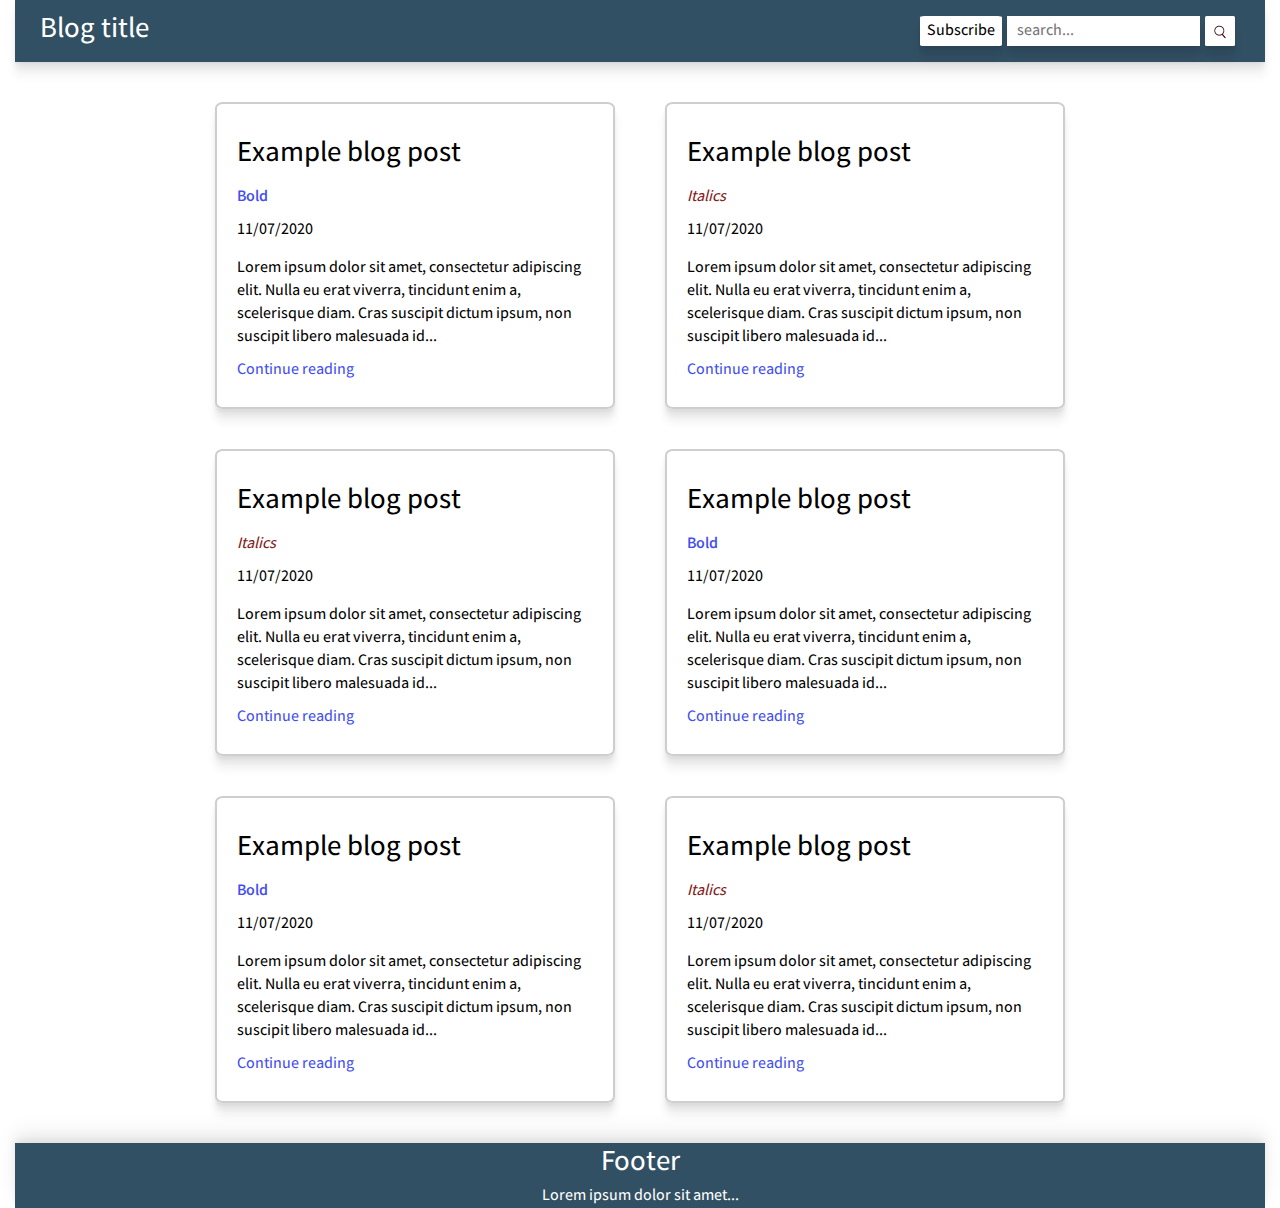
<file: index.html>
<!DOCTYPE html>
<html lang="en">
  <head>
    <meta charset="utf-8" />
    <meta name="description" content="udacity FEND project 1" />
    <meta name="keywords" content="udacity front end" />
    <meta name="viewport" content="width=device-width, initial-scale=1" />
    <title>UFEND 1 - Personal Blog</title>
    <link rel="shortcut icon" href="./favicon.ico" type="image/x-icon"> 
    <link
      href="https://fonts.googleapis.com/css2?family=Varta:wght@500&display=swap"
      rel="stylesheet"
    />
    <link href="css/index.css" type="text/css" rel="stylesheet" />
  </head>

  <body class="body-list">
    <header class="header shadow color-bg-secondary">
      <section class="header__title">
        <h1>Blog title</h1>
      </section>
      <section class="header__menu">
          <button class="shadow hoverable">
            <a href="subscribe.html">Subscribe</a>
          </button>
        <form class="search-form" action="" method="GET">
          <label for="searched-post"></label>
          <input
            aria-label="search"
            class="hoverable shadow"
            placeholder="search..."
            type="search"
            name="searched-post"
          />
          <button aria-label="search" type="submit" class="search-form__button hoverable shadow">
            <img alt="search" src="assets/search.png"/>
          </button>
        </form>
      </section>
    </header>

    <main class="main-list preload">
      <article class="card border hoverable shadow">
        <section class="card__header">
          <h2>Example blog post</h2>
          <p class="color-primary bold"><strong>Bold</strong></p>
          <p>11/07/2020</p>
        </section>
        <p class="card__content">
          Lorem ipsum dolor sit amet, consectetur adipiscing elit. Nulla eu erat
          viverra, tincidunt enim a, scelerisque diam. Cras suscipit dictum
          ipsum, non suscipit libero malesuada id...
        </p>
        <a href="article.html" class="color-primary">Continue reading</a>
      </article>

      <article class="card border hoverable shadow">
        <section class="card__header">
          <h2>Example blog post</h2>
          <p class="color-danger">
            <strong><em>Italics</em></strong>
          </p>
          <p>11/07/2020</p>
        </section>
        <p class="card__content">
          Lorem ipsum dolor sit amet, consectetur adipiscing elit. Nulla eu erat
          viverra, tincidunt enim a, scelerisque diam. Cras suscipit dictum
          ipsum, non suscipit libero malesuada id...
        </p>
        <a href="article.html" class="color-primary">Continue reading</a>
      </article>

      <article class="card border hoverable shadow">
        <section class="card__header">
          <h2>Example blog post</h2>
          <p class="color-danger">
            <strong><em>Italics</em></strong>
          </p>
          <p>11/07/2020</p>
        </section>
        <p class="card__content">
          Lorem ipsum dolor sit amet, consectetur adipiscing elit. Nulla eu erat
          viverra, tincidunt enim a, scelerisque diam. Cras suscipit dictum
          ipsum, non suscipit libero malesuada id...
        </p>
        <a href="article.html" class="color-primary">Continue reading</a>
      </article>

      <article class="card border hoverable shadow">
        <section class="card__header">
          <h2>Example blog post</h2>
          <p class="color-primary"><strong>Bold</strong></p>
          <p>11/07/2020</p>
        </section>
        <p class="card__content">
          Lorem ipsum dolor sit amet, consectetur adipiscing elit. Nulla eu erat
          viverra, tincidunt enim a, scelerisque diam. Cras suscipit dictum
          ipsum, non suscipit libero malesuada id...
        </p>
        <a href="article.html" class="color-primary">Continue reading</a>
      </article>

      <article class="card border hoverable shadow">
        <section class="card__header">
          <h2>Example blog post</h2>
          <p class="color-primary"><strong>Bold</strong></p>
          <p>11/07/2020</p>
        </section>
        <p class="card__content">
          Lorem ipsum dolor sit amet, consectetur adipiscing elit. Nulla eu erat
          viverra, tincidunt enim a, scelerisque diam. Cras suscipit dictum
          ipsum, non suscipit libero malesuada id...
        </p>
        <a href="article.html" class="color-primary">Continue reading</a>
      </article>

      <article class="card border hoverable shadow">
        <section class="card__header">
          <h2>Example blog post</h2>
          <p class="color-danger"><em>Italics</em></p>
          <p>11/07/2020</p>
        </section>
        <p class="card__content">
          Lorem ipsum dolor sit amet, consectetur adipiscing elit. Nulla eu erat
          viverra, tincidunt enim a, scelerisque diam. Cras suscipit dictum
          ipsum, non suscipit libero malesuada id...
        </p>
        <a href="article.html" class="color-primary">Continue reading</a>
      </article>
    </main>

    <footer class="footer shadow color-bg-secondary">
      <h2>Footer</h2>
      <p>Lorem ipsum dolor sit amet...</p>
    </footer>
    <script src="js/fix-preload-transitions.js"></script>
  </body>
</html>
</file>
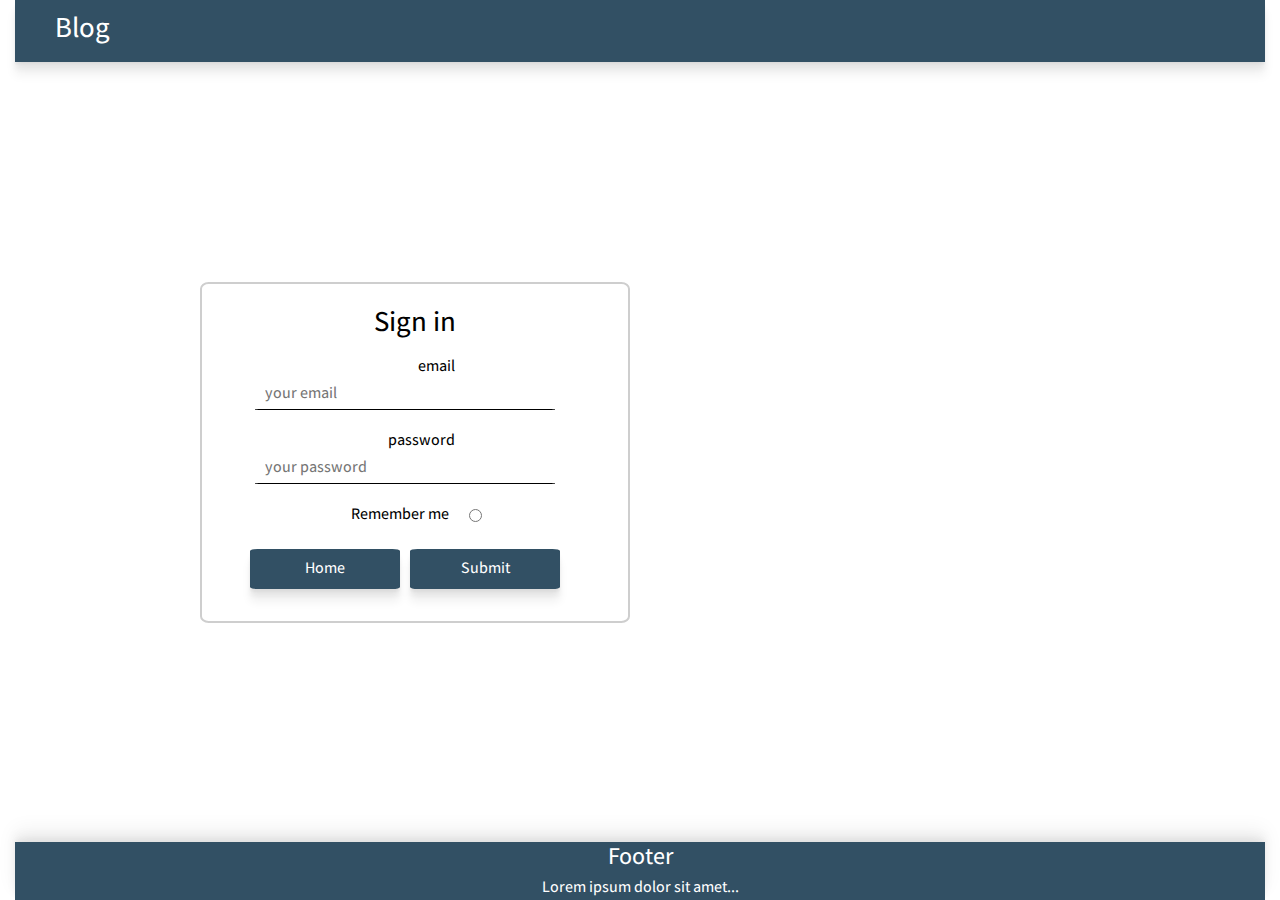
<file: subscribe.html>
<!DOCTYPE html>
<html lang="en">
  <head>
    <meta charset="utf-8" />
    <meta name="description" content="udacity FEND project 1" />
    <meta name="keywords" content="udacity front end" />
    <meta name="viewport" content="width=device-width, initial-scale=1.0" />
    <title>FEND project 1 - subscribe</title>
    <link rel="shortcut icon" href="./favicon.ico" type="image/x-icon" />
    <link
      href="https://fonts.googleapis.com/css2?family=Varta:wght@500&display=swap"
      rel="stylesheet"
    />
    <link href="css/subscribe.css" type="text/css" rel="stylesheet" />
  </head>
  <body class="body-list preload">
    <header class="header color-bg-secondary shadow">
      <section class="header__title">
        <h1 class="header__title">Blog</h1>
      </section>
    </header>
    <main class="main-list">
      <form class="form border" action="" method="POST">
        <h2>Sign in</h2>  
        <div class="form__section">
          <label for="email">email</label>
          <input id="email" name="email" class="border" type="email" type="email" placeholder="your email" required>
        </div>
        <div class="form__section">
          <label for="password">password</label>
          <input id="password" name="password" class="border" type="password" type="password" placeholder="your password" 
            required minlength="6" maxlength="12">
        </div>
        <div class="form__section">
          <label for="keep-logged">Remember me</label>
          <input id="keep-logged" name="keep-logged" type="radio">
        </div>
        <div class="form__section">
          <button class="color-bg-secondary hoverable shadow">
            <a href="index.html">Home</a>
          </button>
          <button type="submit" class="color-bg-secondary hoverable shadow">Submit</button>
        <div class="form__section">
      </form>
    </main>
    
    <footer class="footer shadow color-bg-secondary">
      <h3>Footer</h3>
      <p>Lorem ipsum dolor sit amet...</p>
    </footer>   
    <script src="js/fix-preload-transitions.js"></script>
  </body>
</html>
</file>
<file: css/index.css>
@import './base/base.css';
@import './modifiers/modifiers.css';
@import './layout/layout.css';
@import './modules/header.css';
@import './modules/main-list.css';
@import './modules/card.css';
@import './modules/footer.css';
</file>
<file: css/subscribe.css>
@import './base/base.css';
@import './modifiers/modifiers.css';
@import './layout/layout.css';
@import './modules/header.css';
@import './modules/main-list.css';
@import './modules/form.css';
@import './modules/footer.css';
</file>
